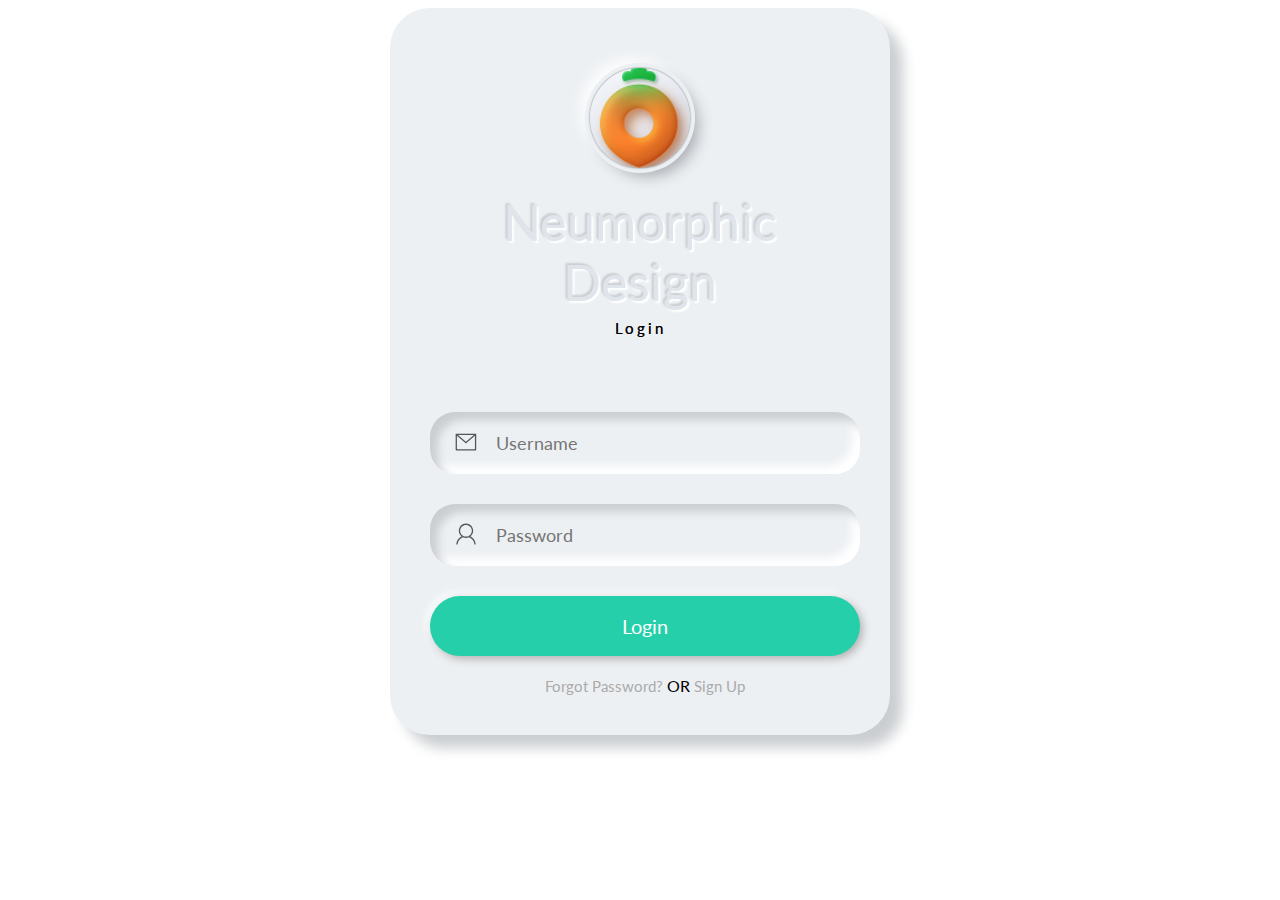
<file: neumorphic-login/index.html>
<!DOCTYPE html>
<html lang="en">
<head>
	<meta charset="UTF-8">
	<meta name="viewport" content="width=device-width, initial-scale=1.0">
	<title>Neumorphic Login</title>
	<link rel="stylesheet" href="https://fonts.googleapis.com/css?family=Lato">
	<style>
		*{
			font-family: 'Lato',sans-serif;
		}
		.login-div{
			width: 430px;
			margin: 0 auto;
			padding: 60px 35px 35px 35px;
			border-radius: 40px;
			background: #edf0f3;
			box-shadow:13px 13px 13px #cbced1
						,-13px -13px 20px #ffff;
		}
		.logo{
			background: url("logo.png") no-repeat center ; 
			-webkit-background-size: cover;
			-moz-background-size: cover;
			-o-background-size: cover;
			background-size: cover;;
			width: 100px;
			height: 100px;
			border-radius: 50%;
			margin: 0 auto;
			box-shadow: 0px 0px 2px #5f5f5f,
			0px 0px 0px 5px #ecf0f3,
			8px 8px 15px #a7aaaf,
			-8px -8px 15px #ffffff;
		}
		.title{
			text-align: center;
			font-size: 50px;
			padding-top: 24px;
			letter-spacing: 0.5px;
			color: #e0e5eb;
			text-shadow: -2px -2px 2px #cbced1, 2px 2px 2px #ffffff;
			outline: none;
		}
		.sub-title{
			text-align: center;
			font-size: 15px;
			padding-top: 7px;
			letter-spacing: 3px;
			text-shadow: 0px 0px 0px #5f5f5f, 0px 0px 0px #a7aaaf;
		}
		.fields{
			width: 100%;
			padding: 75px 5px 5px 5px;
		}
		.fields input{
			border: none;
			outline: none;
			background: none;
			font-size: 18px;
			color: #555;
			padding: 20px 10px 20px 5px;
		}
		.username,.password{
			margin-bottom: 30px;
			border-radius: 25px;
			box-shadow: inset 8px 8px 8px #cbced1,
						inset -8px -8px 8px #ffffff;
		}
		.fields svg{
			height :22px;
			margin:0 10px -3px 25px; 
		}
		.svg-icon path,
		.svg-icon polygon,
		.svg-icon rect {
		  fill: #555;
		}

		.svg-icon circle {
		  stroke: #555;
		  stroke-width: 1;
		}
		.signin-button{
			outline: none;
			border: none;;
			cursor: pointer;
			width: 100%;
			height: 60px;
			border-radius: 30px;
			font-size: 20px;
			color: #fff;
			background: #24cfaa;
			box-shadow: 3px 3px 8px #b1b1b1,
						-3px -3px 8px #ffffff;
			transition: 0.5s;
		}
		.signin-button:hover{
			background: #2fdbb6;
		}
		.signin-button:active{
			background: #1da88a;
		}
		.link{
			padding-top: 20px;
			text-align: center;
		}
		.link a{
			text-decoration: none;
			color: #aaa;
			font-size: 15px;
		}
	</style>
</head>
<body>
	<div class="login-div">
		<div class="logo"></div>
		<div class="title">Neumorphic Design</div>
		<div class="sub-title">Login</div>
		<div class="fields">
			<div class="username">
				<svg class="svg-icon" viewBox="0 0 20 20">
							<path fill="none" d="M19.291,3.026c0.002-0.15-0.053-0.301-0.167-0.415c-0.122-0.122-0.286-0.172-0.444-0.161H1.196
								c-0.16-0.011-0.322,0.039-0.444,0.161C0.637,2.725,0.583,2.875,0.585,3.026c0,0.003-0.002,0.006-0.002,0.009v14.032
								c0,0.322,0.262,0.584,0.585,0.584h17.54c0.322,0,0.584-0.262,0.584-0.584V3.035C19.292,3.032,19.291,3.029,19.291,3.026z
								 M17.147,3.619l-7.21,6.251L2.728,3.619H17.147z M18.122,15.896c0,0.323-0.261,0.584-0.584,0.584H2.337
								c-0.323,0-0.585-0.261-0.585-0.584V4.292l7.732,6.704c0.013,0.017,0.019,0.035,0.034,0.052c0.115,0.114,0.268,0.169,0.419,0.166
								c0.151,0.003,0.304-0.052,0.419-0.166c0.015-0.017,0.021-0.035,0.034-0.052l7.731-6.704V15.896z"></path>
						</svg>
				<input type="username" placeholder="Username" class="user-input">
			</div>
			<div class="password">
				<svg class="svg-icon" viewBox="0 0 20 20">
							<path fill="none" d="M14.023,12.154c1.514-1.192,2.488-3.038,2.488-5.114c0-3.597-2.914-6.512-6.512-6.512
								c-3.597,0-6.512,2.916-6.512,6.512c0,2.076,0.975,3.922,2.489,5.114c-2.714,1.385-4.625,4.117-4.836,7.318h1.186
								c0.229-2.998,2.177-5.512,4.86-6.566c0.853,0.41,1.804,0.646,2.813,0.646c1.01,0,1.961-0.236,2.812-0.646
								c2.684,1.055,4.633,3.568,4.859,6.566h1.188C18.648,16.271,16.736,13.539,14.023,12.154z M10,12.367
								c-2.943,0-5.328-2.385-5.328-5.327c0-2.943,2.385-5.328,5.328-5.328c2.943,0,5.328,2.385,5.328,5.328
								C15.328,9.982,12.943,12.367,10,12.367z"></path>
						</svg>
				<input type="password" placeholder="Password" class="user-input">
			</div>
			<button class="signin-button">Login</button>
			<div class="link"><a href="#">Forgot Password?</a> OR <a href="#">Sign Up</a></div>
		</div>
	</div>
</body>
</html>
</file>
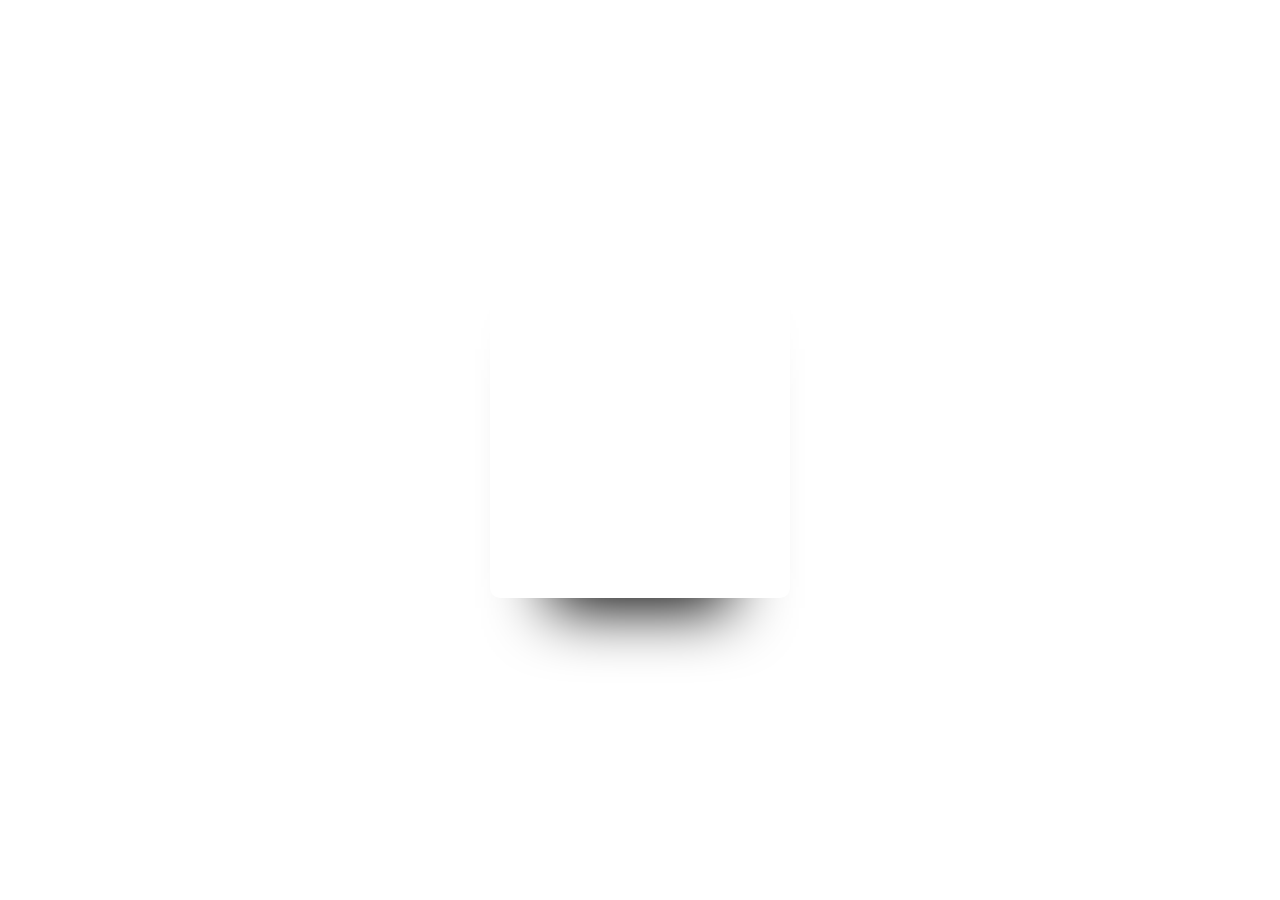
<file: pure-css-profile-card/index.html>
<!DOCTYPE html>
<html lang="en">
<head>
    <meta charset="UTF-8">
    <meta http-equiv="X-UA-Compatible" content="IE=edge">
    <meta name="viewport" content="width=device-width, initial-scale=1.0">
    <title>HTML CSS User Profile Card</title>
    <link rel="stylesheet" href="https://maxcdn.bootstrapcdn.com/font-awesome/4.7.0/css/font-awesome.min.css">
    <link rel="stylesheet" href="style.css">
</head>
<body>
    <div class="container">
        <div class="card card0">
            <div class="border">
                <h2>Code Practice</h2>
                <div class="icons">
                    <i class="fa fa-facebook" area-hidden="true"></i>
                    <i class="fa fa-twitter" area-hidden="true"></i>
                    <i class="fa fa-instagram" area-hidden="true"></i>
                    <i class="fa fa-dribbble" area-hidden="true"></i>
                    <i class="fa fa-linkedin" area-hidden="true"></i>
                </div>
            </div>
        </div>
    </div>
</body>
</html>
</file>
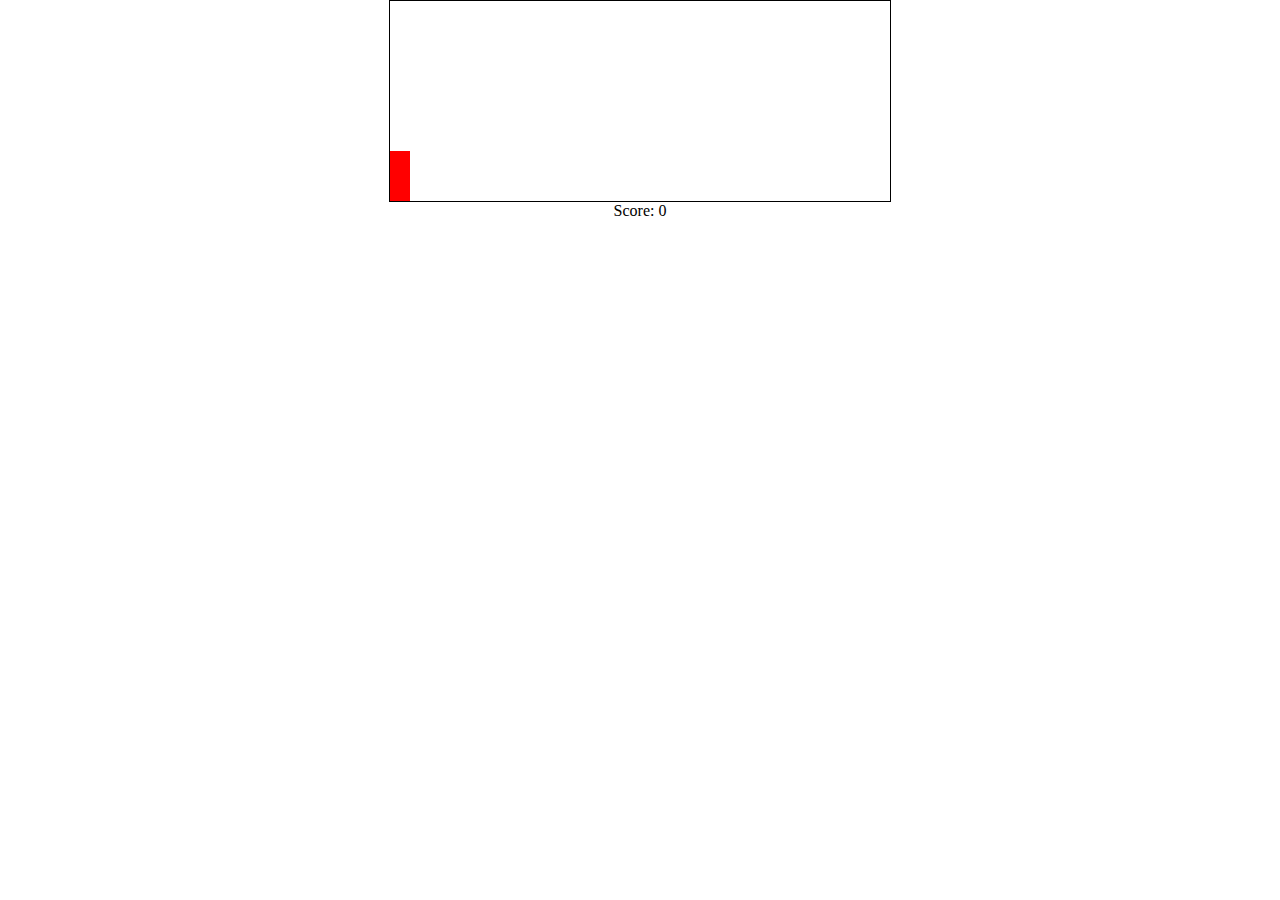
<file: js/simple_game/index.html>
<!DOCTYPE html>
<html lang="en" onclick="jump()">
<head>
    <meta charset="UTF-8">
    <title>Jump Game</title>
    <link rel="stylesheet" href="style.css">
</head>
<body>
    <div class="game">
        <div id="character"></div>
        <div id="block"></div>
    </div>
    <p>Score: <span id="scoreSpan"></span></p>
</body>
<script src="script.js"></script>
</html>
</file>
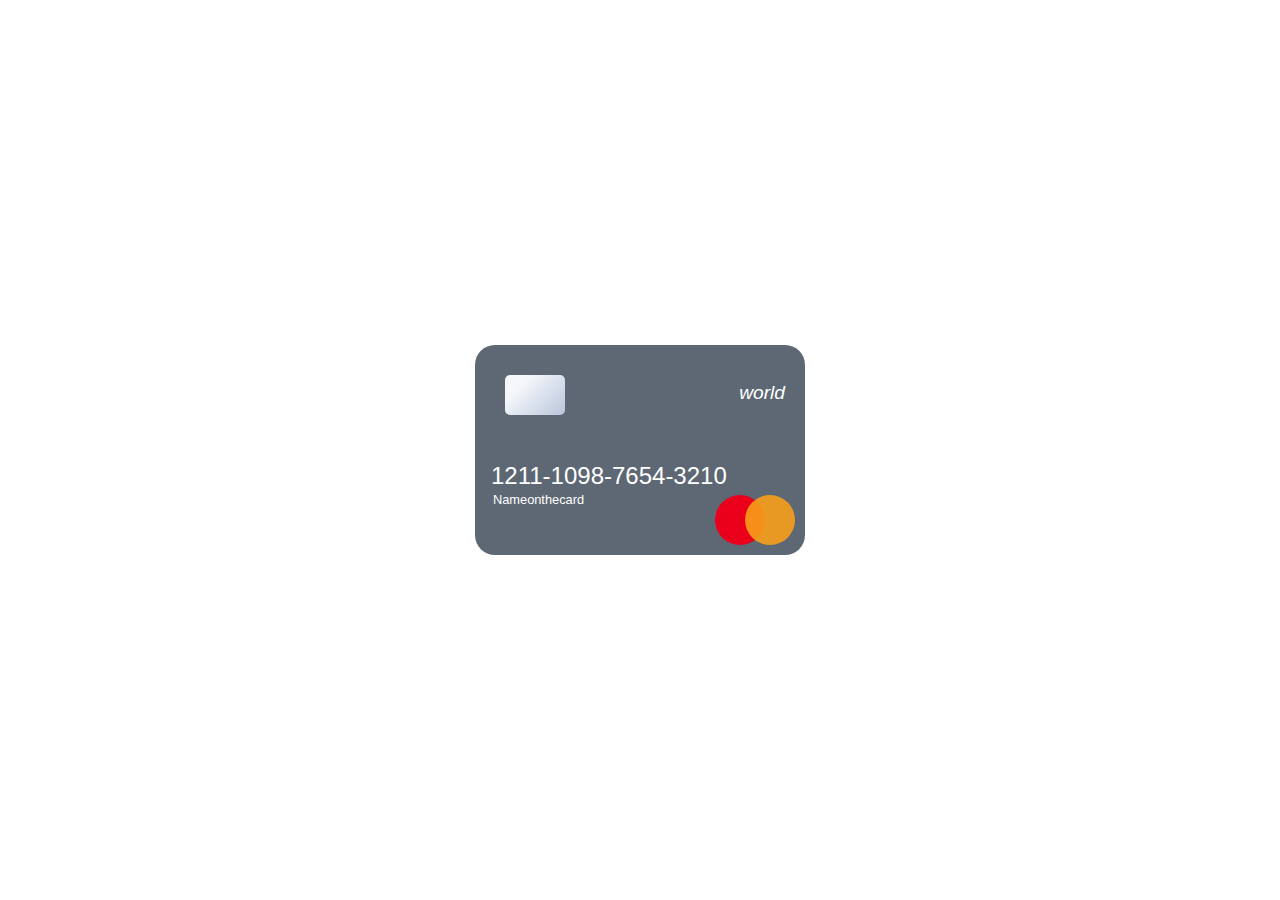
<file: css/credit-card-using-css.html>
<html>

<head>
    <title>Credit Card UI Using CSS</title>
    <style>
        * {
            margin: 0;
            padding: 0;
            box-sizing: border-box;
        }
        
        .container {
            position: absolute;
            top: 50%;
            left: 50%;
            transform: translate(-50%, -50%);
            width: 330px;
            height: 210px;
            background: linear-gradient(135deg, #E3E3E3, 0%, #5D6874 100%);
            border-radius: 20px;
            overflow: hidden;
        }
        
        .container::after {
            content: '';
            position: absolute;
            top: 0;
            left: 0;
            width: 100%;
            height: 100%;
            background: url("http://pngimg.com/uploads/world_map/world_map_PNG9.png") center/cover;
            opacity: 1;
            z-index: -1;
        }
        
        .chip {
            margin: 30px 0 0 30px;
            width: 60px;
            height: 40px;
            background: linear-gradient(315deg, #b8c6db 0%, #f5f7fa 74%);
            border-radius: 5px;
            z-index: 1;
        }
        
        .tag-name {
            position: absolute;
            top: 37px;
            right: 20px;
            font-size: 1.2em;
            font-family: "Do Hyeon", sans-serif;
            color: #fff;
        }
        
        .content {
            position: relative;
            width: 330px;
            height: 140px;
            background: transparent;
            font-family: 'Do Hyeon', sans-serif;
            color: #fff;
            display: flex;
            flex-direction: column;
            justify-content: center;
        }
        
        .content p {
            font-size: .8em;
            padding: 2px;
            margin-left: 16px;
        }
        
        .number {
            font-size: 1.5em;
            margin-left: 16px;
            font-weight: lighter;
        }
        
        .circle {
            position: absolute;
            bottom: 10px;
            right: 40px;
            width: 50px;
            height: 50px;
            background: #EB001B;
            border-radius: 50%;
        }
        
        .circle::before {
            content: '';
            position: absolute;
            top: 0;
            left: 30px;
            width: 100%;
            height: 100%;
            border-radius: 50%;
            background: #F79E1B;
            opacity: .9;
        }
    </style>
</head>

<body>
    <div class="container">
        <div class="chip"></div>
        <div class="tag-name">
            <p><i>world</i></p>
        </div>
        <div class="content">
            <h6 class="number">1211-1098-7654-3210</h6>
            <p>Nameonthecard</p>
        </div>
        <div class="circle"></div>
    </div>
</body>

</html>
</file>
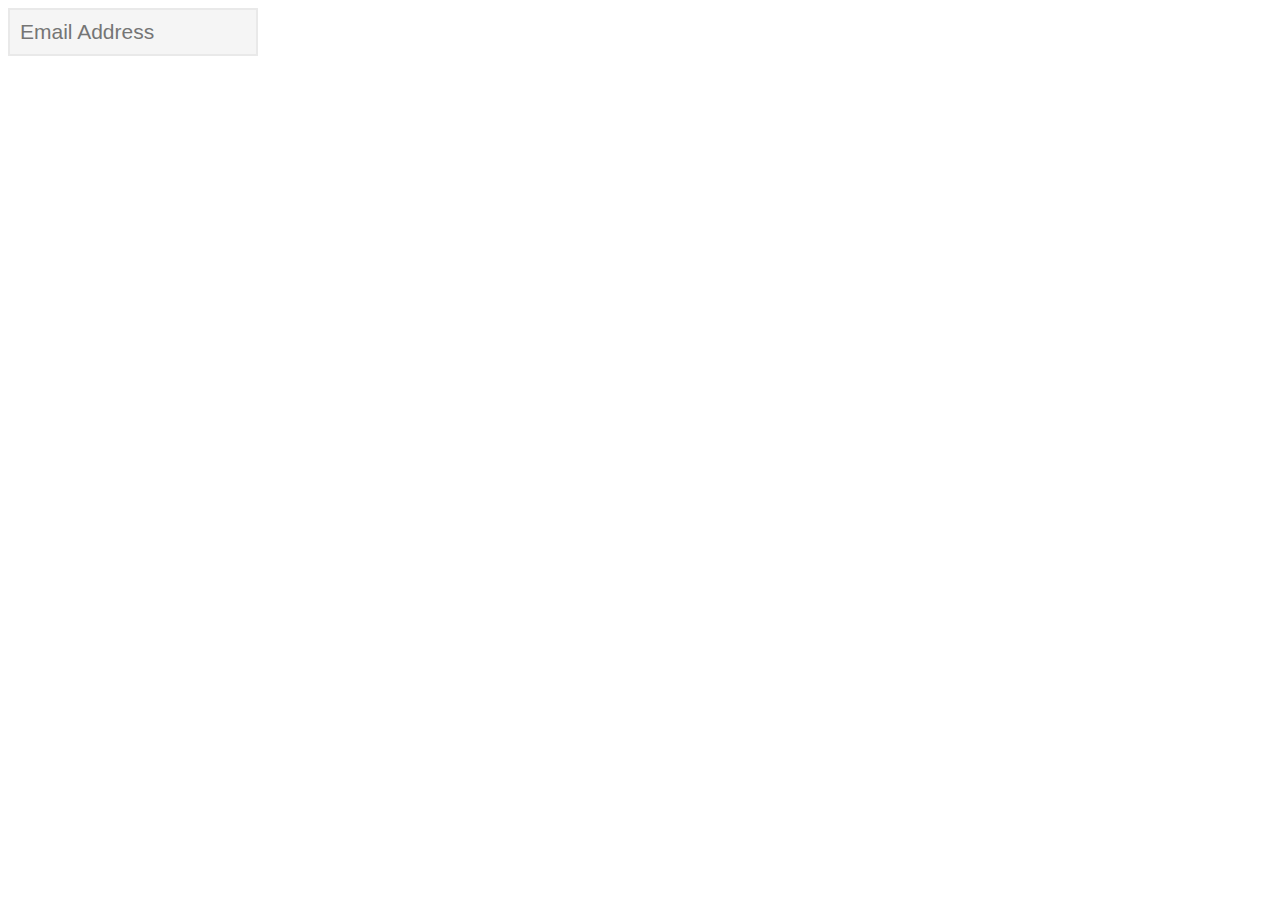
<file: css/floating-labels.html>
<html>

<head>
    <title>Floating Input Lables</title>
</head>
<style>
    .field {
        position: relative;
        max-width: 250px;
    }
    
    .field-not-empty .field-label {
        opacity: 1;
        -webkit-transform: none;
        transform: none;
    }
    
    .field-input {
        background-color: #f5f5f5;
        border: 2px solid #e9e9e9;
        color: #333333;
        font-size: 1.3125em;
        padding: .4761904762em;
        -webkit-transition: all .2s ease-out;
        transition: all .2s ease-out;
        width: 100%;
    }
    
    .field-label {
        color: #919293;
        box-sizing: border-box;
        display: block;
        font-size: .8125em;
        line-height: 1;
        opacity: 0;
        overflow: hidden;
        padding: .5em 1em;
        pointer-events: none;
        position: absolute;
        text-overflow: ellipsis;
        top: 0;
        text-align: left;
        -webkit-transform: translateY(3px);
        transform: translateY(3px);
        -webkit-transition: all .2s ease-out;
        user-select: none;
        white-space: nowrap;
        width: 100%;
        z-index: 1;
    }
    
    .field-input:hove,
    .field-input:focus {
        box-shadow: inset 0 0 18px 0 rgba(85, 85, 85, 0.1);
        outline: 0;
    }
    
    .field-not-empty .field-input {
        padding-bottom: 2px;
        padding-top: 18px;
    }
    
     ::-webkit-input-placeholder {
        color: : #919293;
    }
</style>

<body>
    <div class="field">
        <label class="field-label" for="input-email">Email Address</label>
        <input type="email" class="field-input one-column-form-input-text" id="input-email" placeholder="Email Address">
    </div>
    <script src="https://ajax.googleapis.com/ajax/libs/jquery/3.5.1/jquery.min.js"></script>
    <script>
        $('.field-input').on('input', function() {
            var $field = $(this).closest('.field');
            if (this.value) {
                $field.addClass('field-not-empty');
            } else {
                $field.removeClass('field-not-empty');
            }
        })
    </script>
</body>

</html>
</file>
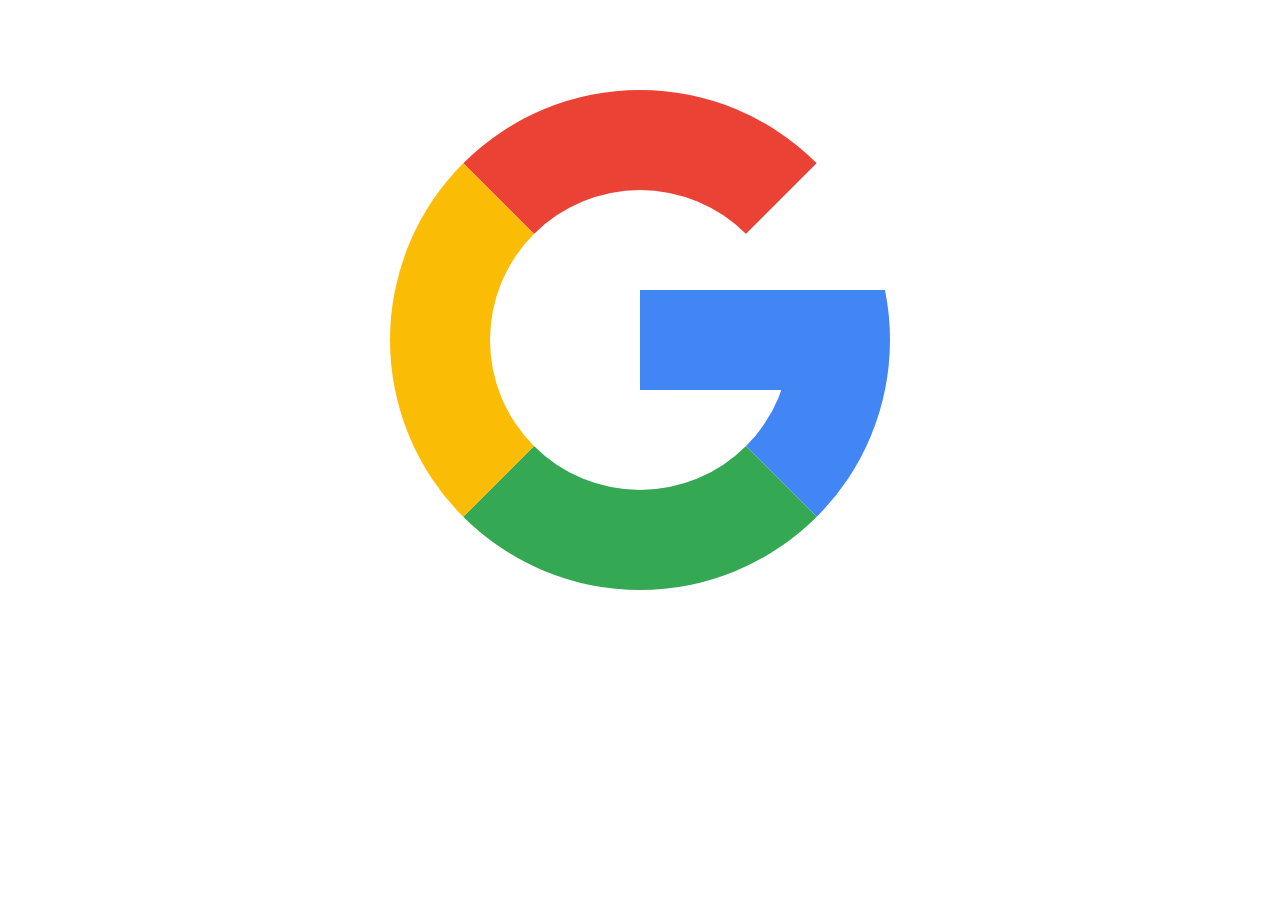
<file: css/google-logo.html>
<html>

<head>
    <title>Google Logo with one div and css</title>
    <style>
        #google-logo {
            position: relative;
            border-top: 100px solid #ea4335;
            border-right: 100px solid #4285f4;
            border-bottom: 100px solid #34a853;
            border-left: 100px solid #fbbc05;
            border-radius: 50%;
            background-color: #ffffff;
            width: 300px;
            height: 300px;
            padding: 0;
            margin: 10vh auto 0;
        }
        
        #google-logo::before {
            content: "";
            z-index: 100;
            position: absolute;
            top: 50%;
            right: -95px;
            transform: translateY(-50%);
            width: 245px;
            height: 100px;
            background-color: #4285f4;
        }
        
        #google-logo::after {
            content: "";
            z-index: 101;
            position: absolute;
            border-top: 200px solid transparent;
            border-right: 200px solid #ffffff;
            top: -100px;
            right: -100px;
            width: 0;
            height: 0;
        }
    </style>
</head>

<body>
    <div id="google-logo"></div>
</body>

</html>
</file>
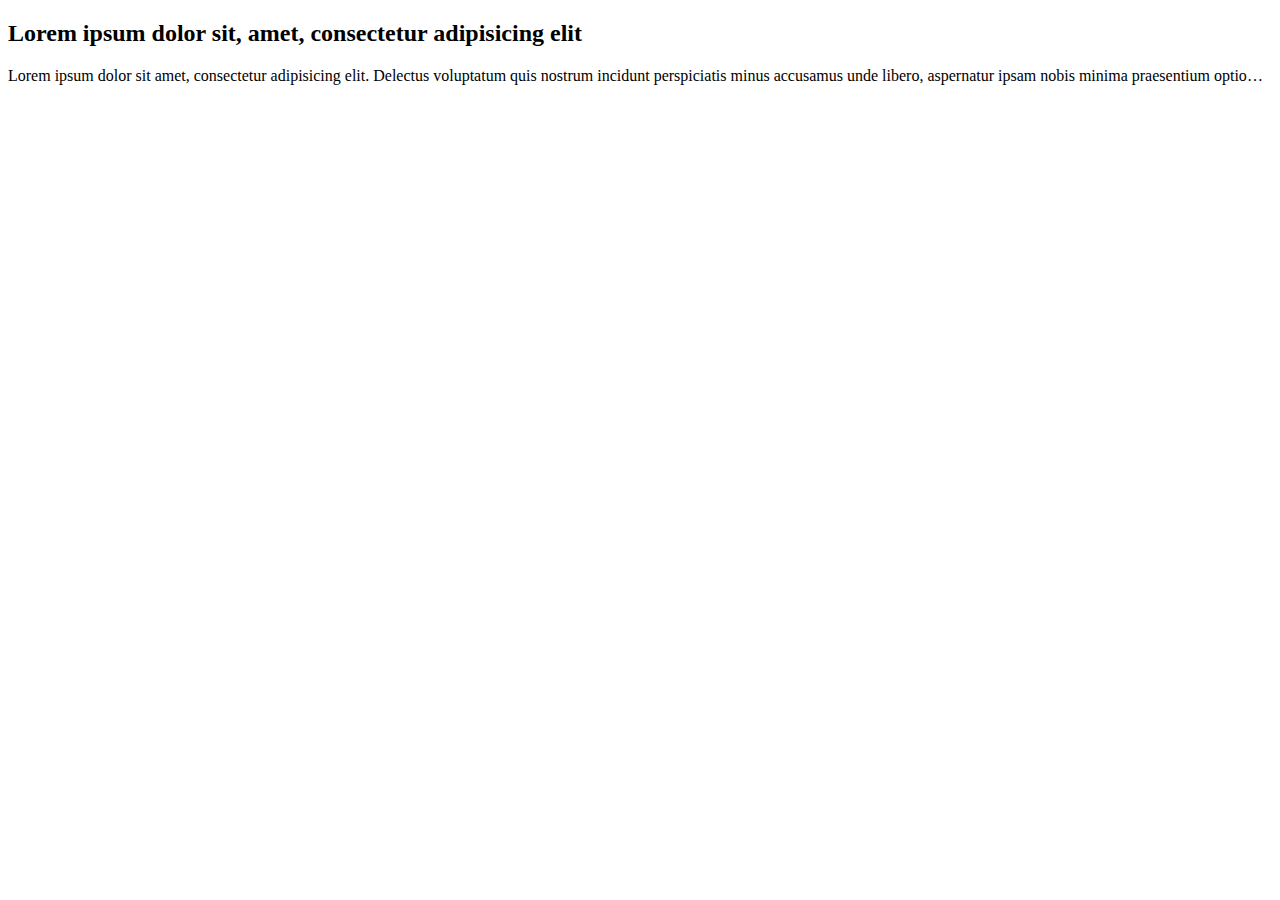
<file: css/line-clamp.html>
<!DOCTYPE html>
<html lang="en">
<head>
	<meta charset="UTF-8">
	<meta name="viewport" content="width=device-width, initial-scale=1.0">
	<title>Line Clamp</title>
	<style>
		.line-clamp{
			display: -webkit-box;
			-webkit-line-clamp:1;
			-webkit-box-orient:vertical;
			overflow: hidden;
		}
	</style>
</head>
<body>
	<h2>Lorem ipsum dolor sit, amet, consectetur adipisicing elit</h2>
	<p class="line-clamp">
		Lorem ipsum dolor sit amet, consectetur adipisicing elit. Delectus voluptatum quis nostrum incidunt perspiciatis minus accusamus unde libero, aspernatur ipsam nobis minima praesentium optio quas atque laudantium obcaecati nihil dolorem!
		Lorem ipsum dolor sit, amet consectetur, adipisicing elit. Praesentium esse voluptatibus, voluptatum, tempora itaque maiores, quae quod asperiores nulla repellendus neque impedit non, quas libero perferendis. Dolores fugit, vel magni?
	</p>
</body>
</html>
</file>
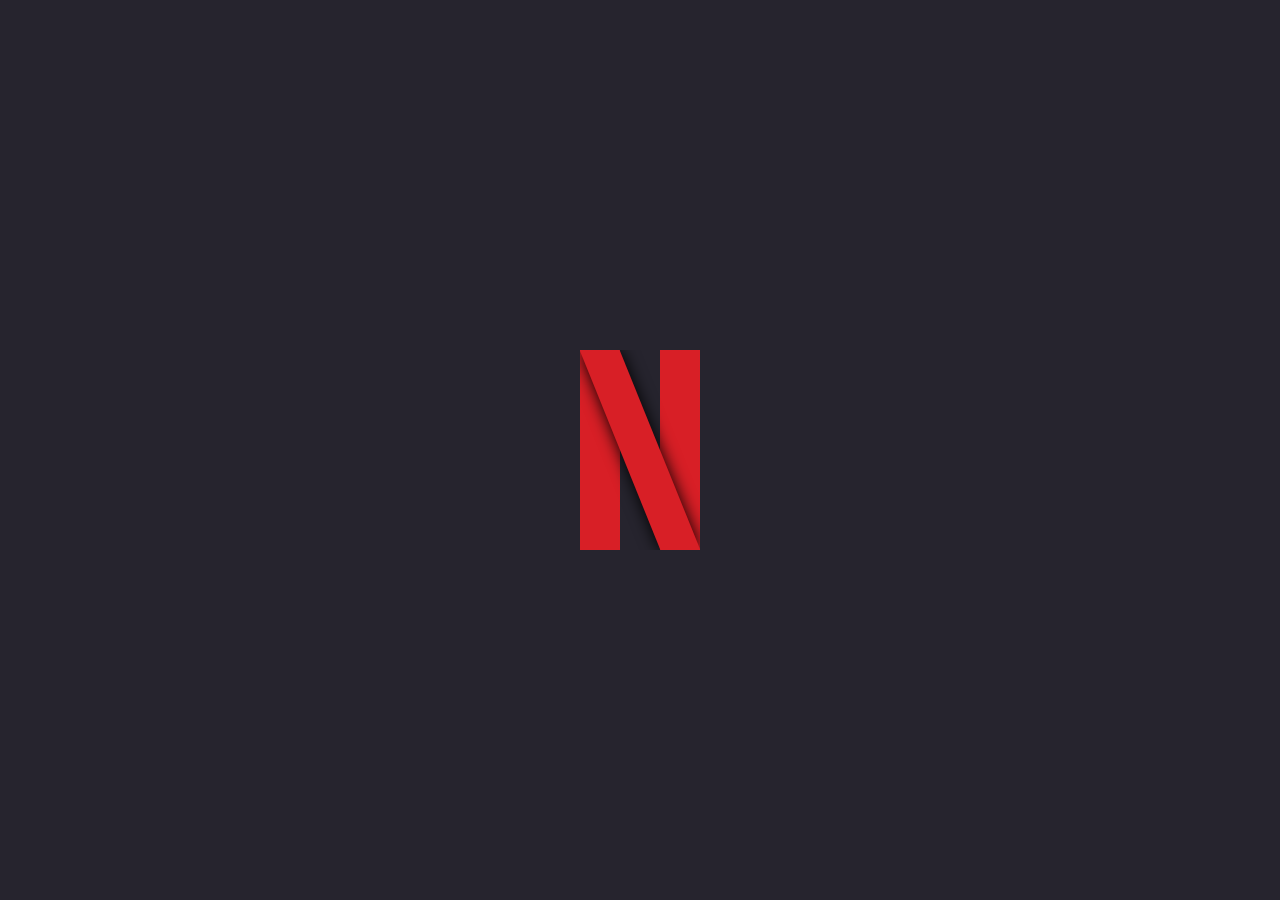
<file: css/netflix-logo.html>
<!DOCTYPE html>
<html lang="en">
<head>
	<meta charset="UTF-8">
	<title>Pure CSS Netlfix Logo</title>
	<style>
		body{background:#26242e;}
		.container{
			position: absolute;
			top: 50%;
			left: 50%;
			transform: translate(-50%, -50%);
			display: flex; 
			width: 120px;
			height: 200px;
			overflow: hidden;
		}
		span{
			position: absolute;
			width: 40px;
			height: 200px;
			background: #d81f26;
		}
		span:nth-child(1){
			right: 0;
		}
		span:nth-child(2){
			left: 40px;
			z-index: 1;
			transform: skewX(22deg);
			box-shadow: 0 0 15px #000;
		}
	</style>
</head>
<body>
	<div class="container">
		<span></span>
		<span></span>
		<span></span>
	</div>
</body>
</html>
</file>
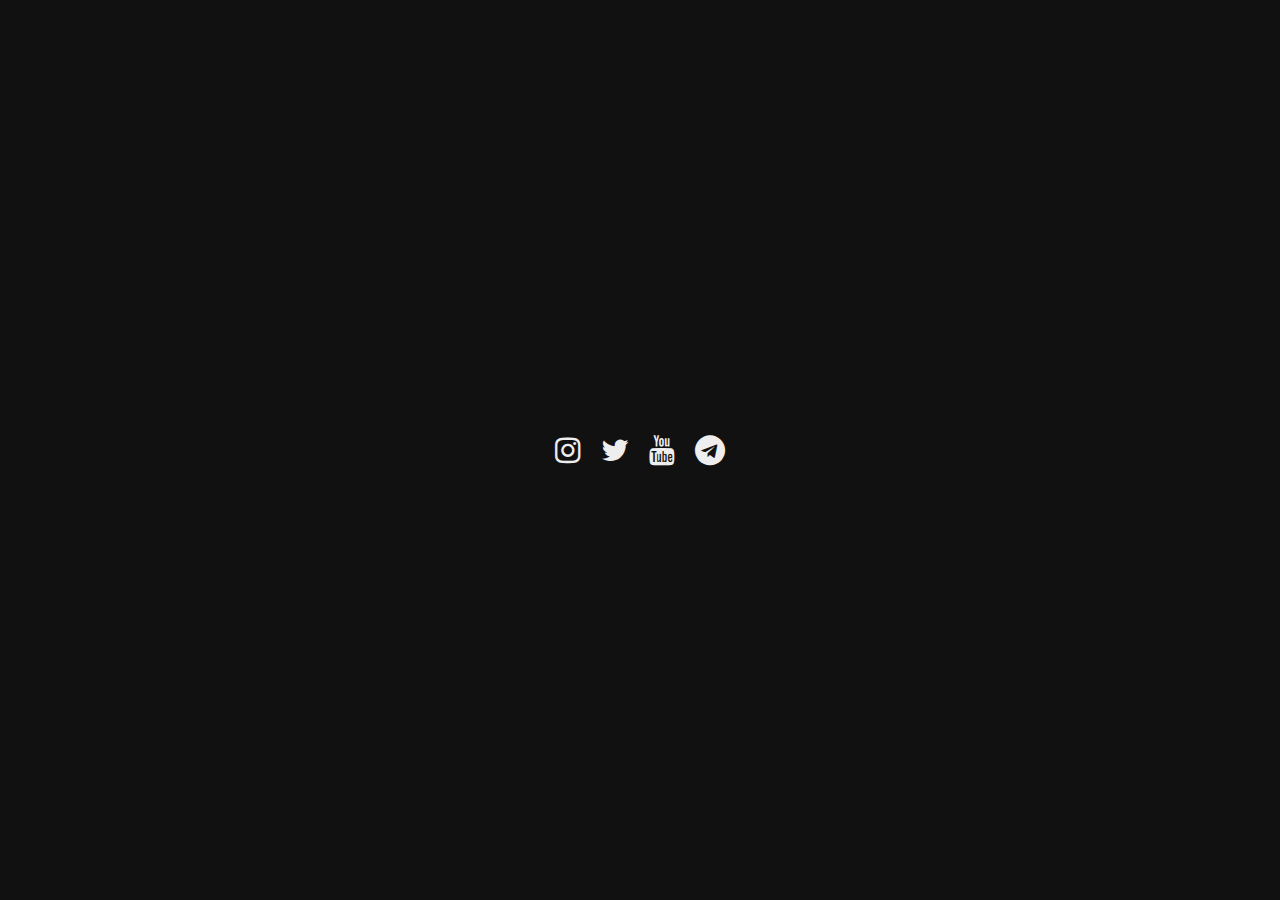
<file: css/chrome extension/popup.html>
<html>

<head>
    <link rel="stylesheet" href="https://cdnjs.cloudflare.com/ajax/libs/font-awesome/4.7.0/css/font-awesome.min.css">
    <style>
        body {
            background-color: #111111;
            margin: 0;
            min-width: 250px;
            min-height: 100px;
        }
        
        .container {
            height: 100vh;
            display: flex;
            justify-content: center;
            align-items: center;
        }
        
        a {
            color: #eee;
            font-size: 30px;
            margin: 0 10px;
        }
    </style>
</head>

<body>
    <div class="container">
        <a href="#" target="_blank"><i class="fa fa-instagram"></i></a>
        <a href="#" target="_blank"><i class="fa fa-twitter"></i></a>
        <a href="#" target="_blank"><i class="fa fa-youtube"></i></a>
        <a href="#" target="_blank"><i class="fa fa-telegram"></i></a>
    </div>
</body>

</html>
</file>
<file: pure-css-profile-card/style.css>
.container{
    height:100vh;
    width:100vh;
    max-height:800px;
    max-width: 1280px;
    min-height: 600px;
    min-width: 1000px;
    display: flex;
    justify-content: space-around;
    align-items: center;
    margin: 0 auto;
}
.border{
    height: 369px;
    width: 290px;
    background-color: transparent;
    border-radius: 10px;
    transition: border 1s;
    position: relative;
}
.border:hover{
    border: 1px solid #fff;
}
.card{
    height: 379px;
    width: 300px;
    background: #808080;
    border-radius: 10px;
    transition: background 0.8s;
    overflow: hidden;
    background:#000;
    box-shadow: 0 70px 63px -60px #000;
    display: flex;
    justify-content: center;
    align-items: center;
    position: relative;
}
.card0{
    background: url("https://images.unsplash.com/photo-1620122830785-a18b43585b44?ixlib=rb-1.2.1&ixid=MnwxMjA3fDB8MHxwaG90by1wYWdlfHx8fGVufDB8fHx8&auto=format&fit=crop&w=774&q=80") center center no-repeat;
    background-size: 600px;
}
.card0:hover{
    background: url("https://images.unsplash.com/photo-1620122830785-a18b43585b44?ixlib=rb-1.2.1&ixid=MnwxMjA3fDB8MHxwaG90by1wYWdlfHx8fGVufDB8fHx8&auto=format&fit=crop&w=774&q=80") left center no-repeat;
    background-size: 600px;
}
.card0:hover h2{
    opacity: 1;
}
.card0:hover .fa{
    opacity: 1;
}
h2{
    font-family: "Helvetica Neue", Helvetica, Arial, sans-serif;
    color: #fff;
    margin: 20px;
    opacity: 0;
    transition: opacity 1s;
}
.fa{
    opacity: 0;
    transition: opacity 1s;
}
.icons{
    position: absolute;
    fill: #fff;
    color: #fff;
    height: 130px;
    top: 226px;
    width: 50px;
    display: flex;
    flex-direction: column;
    align-items: center;
    justify-content: space-around;
}
</file>
<file: js/simple_game/style.css>
*{
    padding: 0;
    margin: 0;
    overflow-x: hidden;
}
.game{
    width: 500px;
    height: 200px;
    border: 1px solid black;
    margin: auto;
}
#character{
    width: 20px;
    height: 50px;
    background-color: red;
    position:relative;
    top: 150px;
}
.animate{
    animation: jump 0.3s linear;
}
@keyframes jump{
    0%{top: 150px;}
    30%{top: 100px;}
    70%{top: 100px;}
    100%{top: 150px;}
}

#block{
    background-color: blue;
    width: 20px;
    height: 20px;
    position: relative;
    top: 130px;
    left: 500px;
    animation: block 1s infinite linear;
}
@keyframes block{
    0%{left: 500px}
    100%{left: -20px}
}
p{
    text-align: center;
}
</file>
